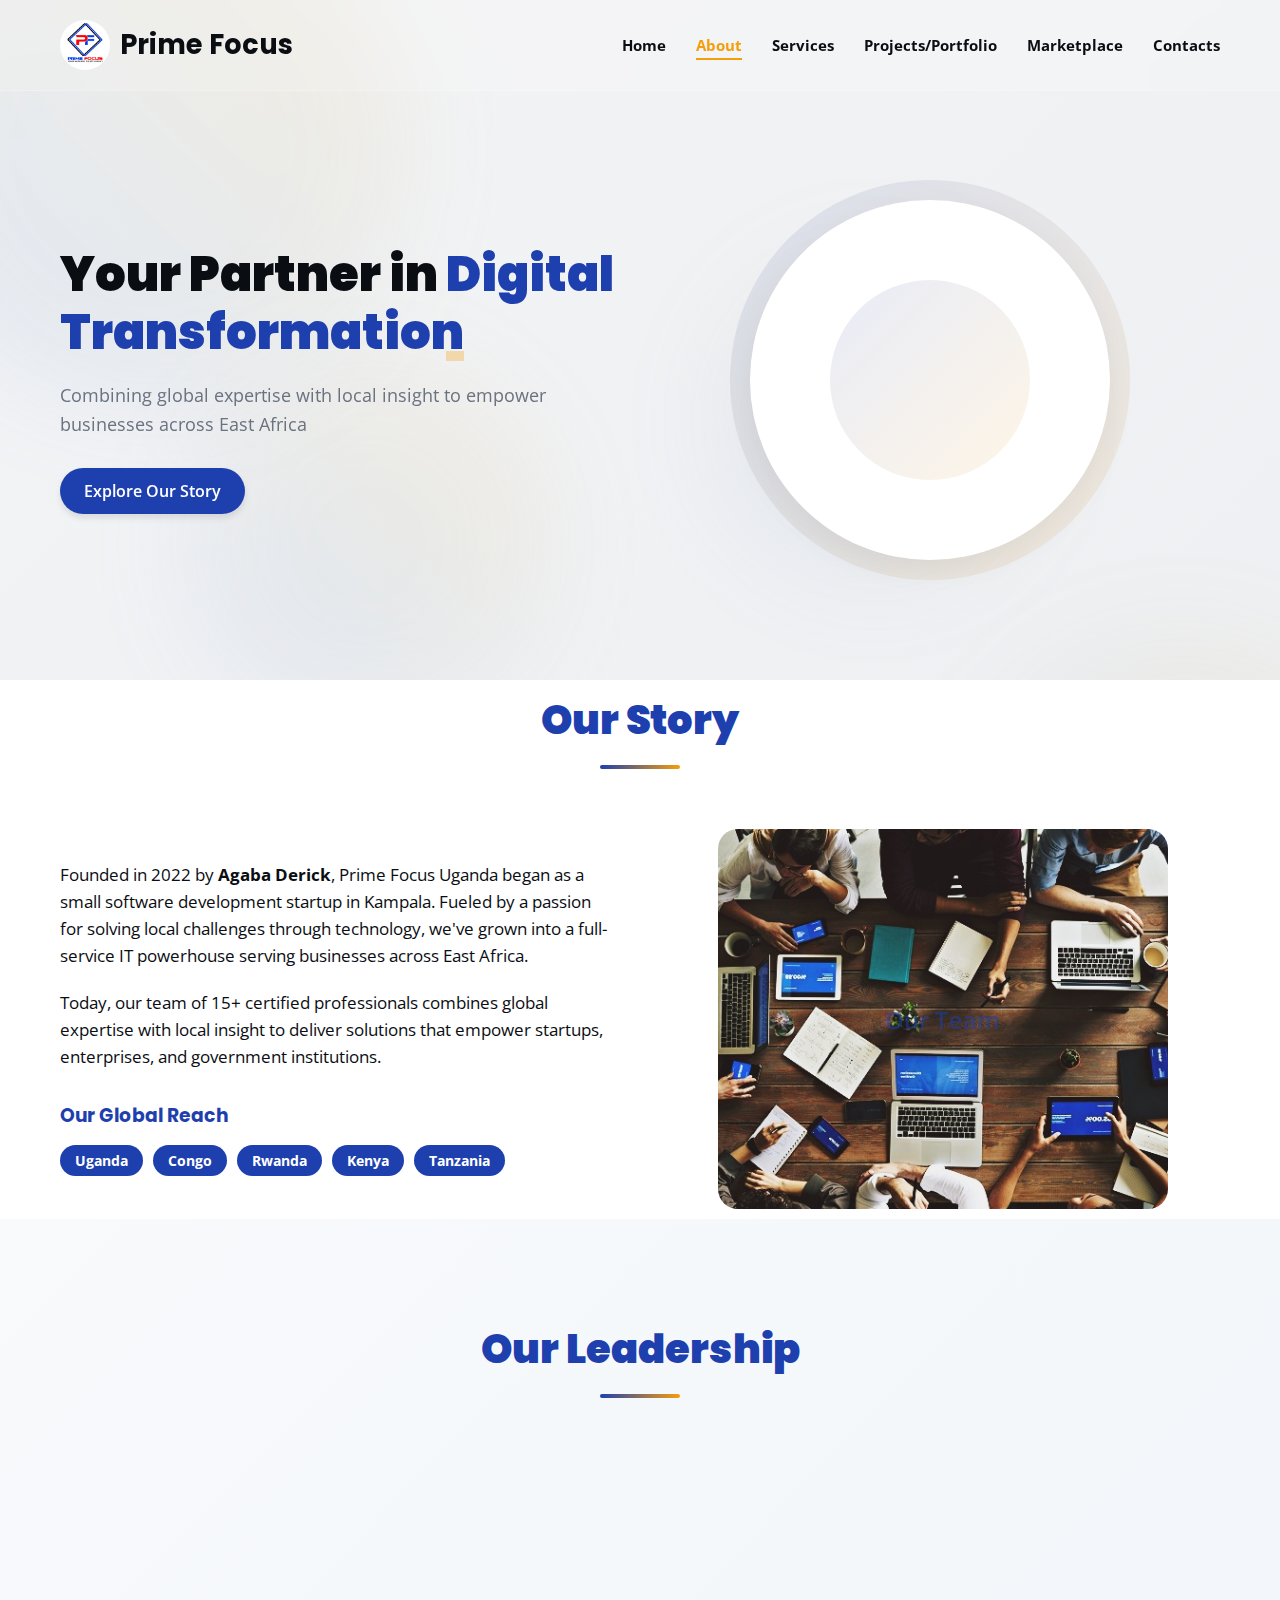
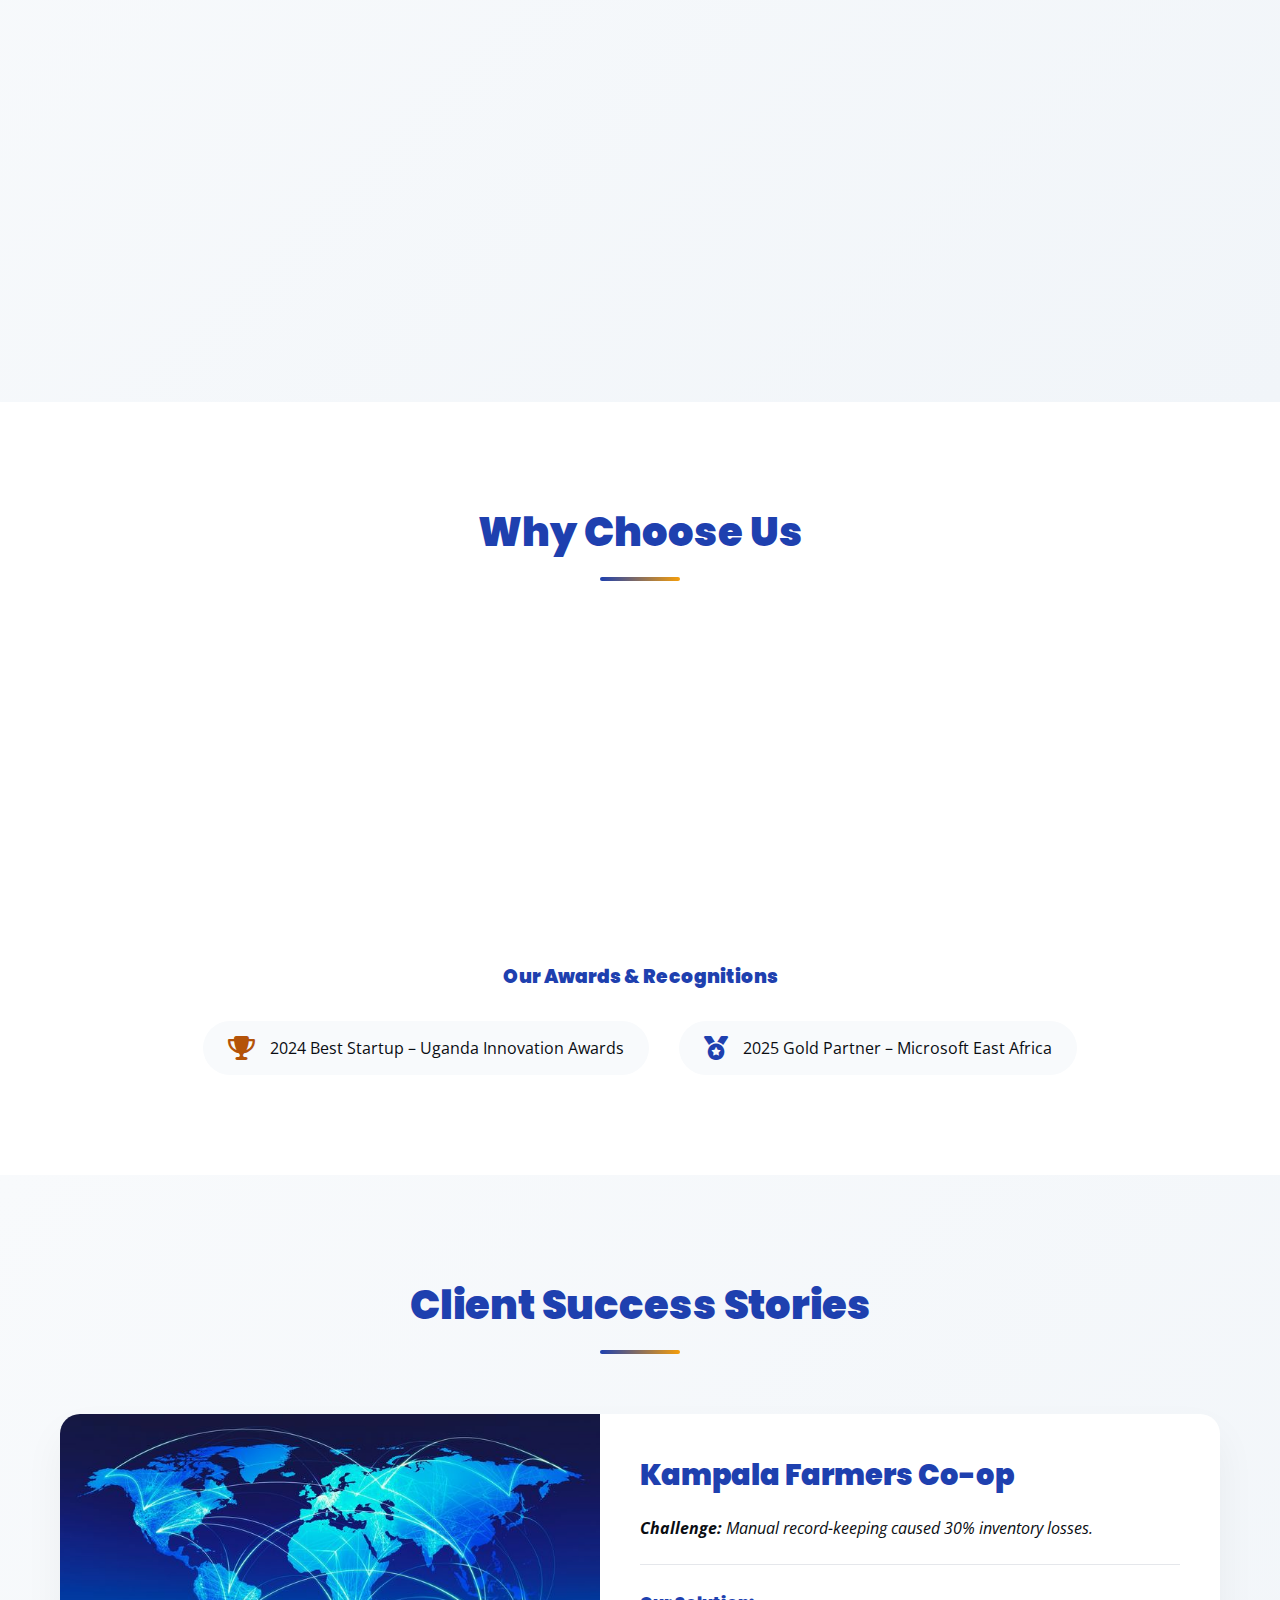
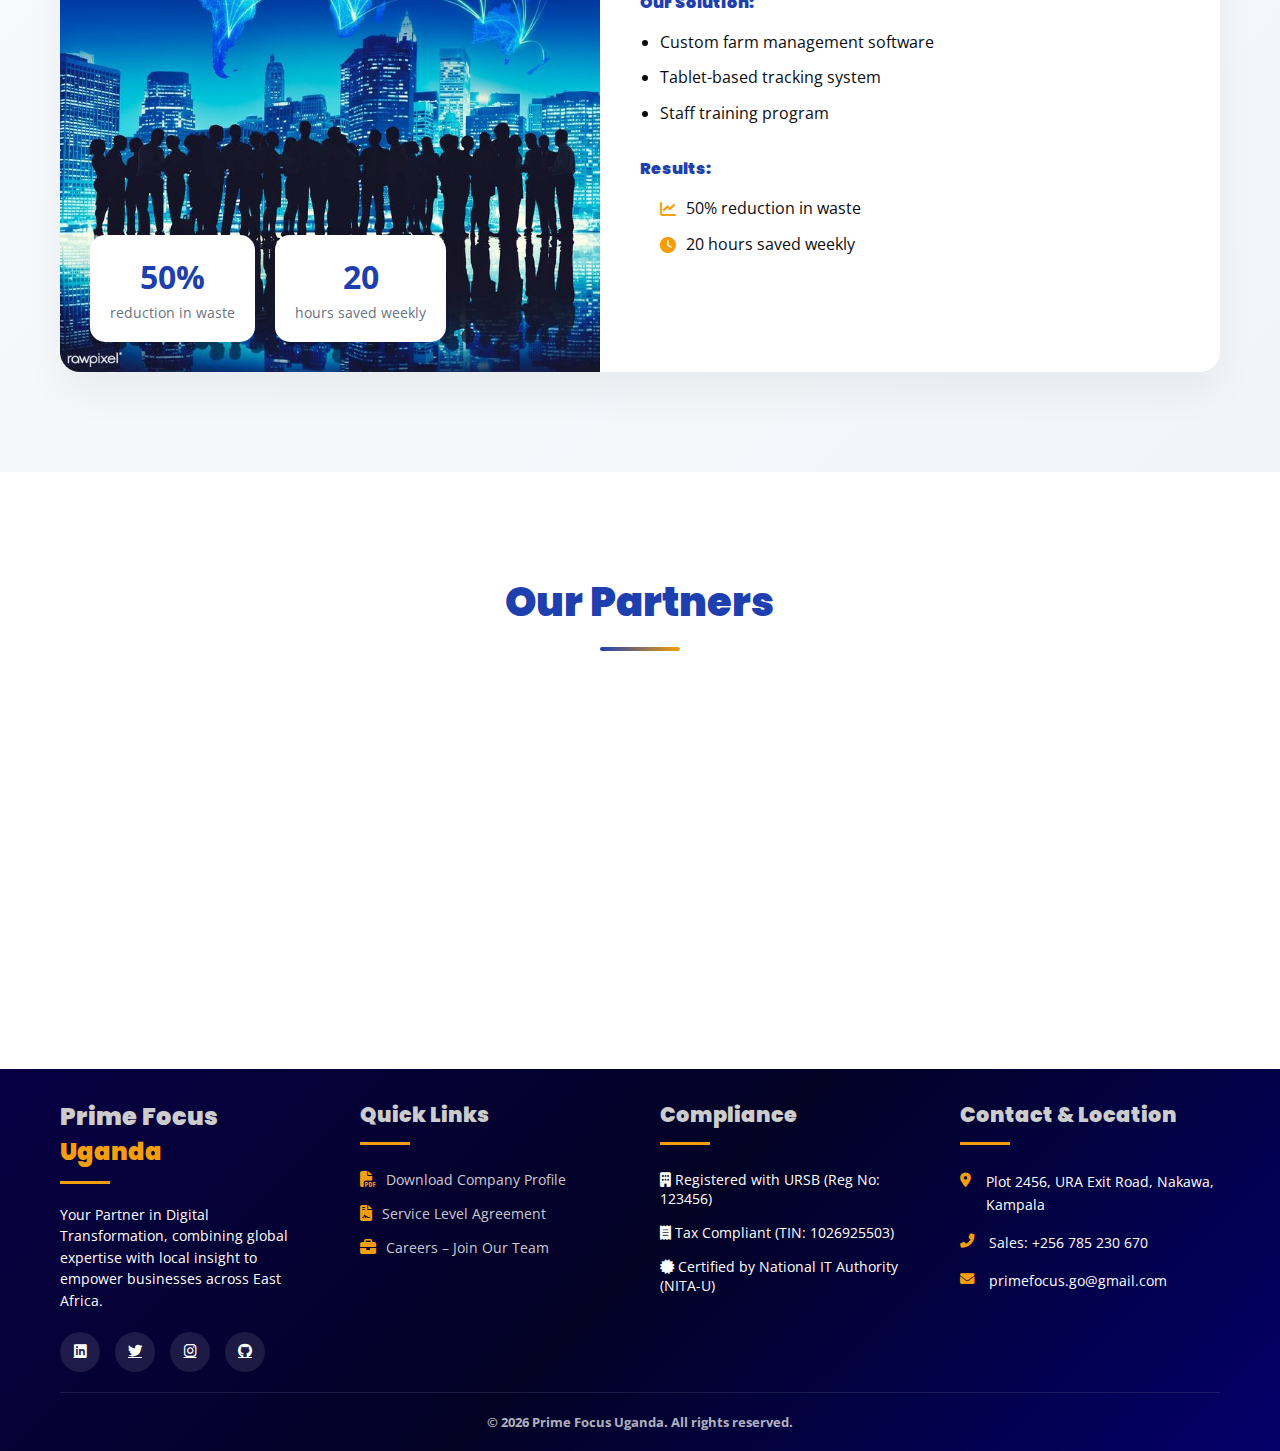
<file: about.html>
<!DOCTYPE html>
<html lang="en">
<head>
    <meta charset="UTF-8">
    <meta name="viewport" content="width=device-width, initial-scale=1.0">
    <title>Prime Focus Uganda - Your Partner in Digital Transformation</title>
    <link rel="stylesheet" href="about.css">
    <link rel="stylesheet" href="https://cdnjs.cloudflare.com/ajax/libs/font-awesome/6.4.0/css/all.min.css">
    <link href="https://fonts.googleapis.com/css2?family=Poppins:wght@700&family=Open+Sans:wght@400;600&display=swap" rel="stylesheet">
</head>
<body>
    <!-- Animated Background Elements -->
    <div class="bg-shapes">
        <div class="shape-1"></div>
        <div class="shape-2"></div>
        <div class="shape-3"></div>
        <div class="shape-4"></div>
    </div>

    <!-- Header with Glassmorphism Effect -->
    <header class="glass-header">
        <div class="container">
            <div class="logo">
                <img src="images/logo.jpg" alt="">
                <h1>Prime Focus <span></span></h1>
            </div>
            <nav>
                <ul>
                    <li><a href="index.html">Home</a></li>
                    <li><a href="about.html">About</a></li>
                    <li><a href="services.html">Services</a></li>
                    <li><a href="projects.html">Projects/Portfolio</a></li>
                    <li><a href="market.html">Marketplace</a></li>
                    <li><a href="contact.html">Contacts</a></li>
                </ul>
                <div class="mobile-menu-btn">
                    <i class="fas fa-bars"></i>
                </div>
            </nav>
        </div>
    </header>

    <!-- Hero Section -->
    <section class="hero">
        <div class="container">
            <div class="hero-content">
                <h2 class="hero-title">Your Partner in <span>Digital Transformation</span></h2>
                <p class="hero-subtitle">Combining global expertise with local insight to empower businesses across East Africa</p>
                <a href="#about" class="btn btn-primary">Explore Our Story</a>
            </div>
            <div class="hero-image">
                <div class="image-wrapper">
                    <div class="tech-circle"></div>
                    <div class="tech-circle-small"></div>
                </div>
            </div>
        </div>
    </section>




    <section id="about" class="about-section">
        <div class="container">
            <div class="section-header">
                <h2>Our Story</h2>
                <div class="section-divider"></div>
            </div>
            <div class="about-content">
                <div class="about-text">
                    <p>Founded in 2022 by <strong>Agaba Derick</strong>, Prime Focus Uganda began as a small software development startup in Kampala. Fueled by a passion for solving local challenges through technology, we've grown into a full-service IT powerhouse serving businesses across East Africa.</p>
                    <p>Today, our team of 15+ certified professionals combines global expertise with local insight to deliver solutions that empower startups, enterprises, and government institutions.</p>
                    <div class="global-reach">
                        <h3>Our Global Reach</h3>
                        <div class="countries">
                            <span class="country-tag">Uganda</span>
                            <span class="country-tag">Congo</span>
                            <span class="country-tag">Rwanda</span>
                            <span class="country-tag">Kenya</span>
                            <span class="country-tag">Tanzania</span>
                        </div>
                    </div>
                </div>
                <div class="about-image">
                    <div class="image-frame">
                        <div class="team-photo">
                            <img src="images/team.jpg" alt="Prime Focus Uganda team">
                        </div>
                        <div class="frame-decoration"></div>
                    </div>
                </div>
            </div>
        </div>
    </section>





    <section class="leadership-section">
        <div class="container">
            <div class="section-header">
                <h2>Our Leadership</h2>
                <div class="section-divider"></div>
            </div>
            <div class="leadership-grid">
                <div class="leader-card">
                    <div class="leader-photo">
                        <img src="images/AGABA DERICK.jpg" alt="Agaba Derick, CEO & Founder of Prime Focus Uganda">
                    </div>
                      <div class="leader-info">
                        <h3>Agaba Derick</h3>
                        <p class="position">CEO & Founder</p>
                        <p class="bio">A software engineer with 8+ years of experience, Derick holds a Bachelor's in Software Engineering from Makerere University. He has led teams at Andela and SafeBoda before founding Prime Focus Uganda.</p>
                        <p class="quote">" Technology should solve real problems, not just look pretty on paper. "</p>
                        <div class="award-badge">
                            <i class="fas fa-award"></i>
                            <span>2025 Young Innovator of the Year</span>
                        </div>
                    </div>
                </div>
                <div class="leader-card">
                    <div class="leader-photo">
                        <img src="images/Edgar.png" alt="Karuhinda Edgar, Creative Director of Prime Focus Uganda">
                    </div>
                       <div class="leader-info">
                        <h3>Karuhinda Edgar</h3>
                        <p class="position">Creative Director</p>
                        <p class="bio">A graduate of MIT's Design Lab, Edgar specializes in UI/UX and branding. His work for clients like MTN Uganda and Uganda Airlines has been featured in Design Week Magazine.</p><br>
                        <p class="quote">"  Simplicity is the ultimate sophistication.  "</p>
                    </div>
                </div>
                <div class="leader-card">
                    <div class="leader-photo">
                        <img src="images/Saad passport.png" alt="Nagwere Saad , Full-Stack Developer of Prime Focus Uganda">
                    </div>
                       <div class="leader-info">
                        <h3>Nagwere Saad </h3>
                        <p class="position">Full-Stack Developer</p><br>
                        <p class="bio">Nagwere Saad Creative Software Engineer Full stack Developer Database Engineer Graphics Designer</p><br>
                        <p class="quote">"  Pratics makes perfect  "</p>
                    </div>
                </div>
                  <div class="leader-card">
                    <div class="leader-photo">
                        <img src="images/bin.jpg" alt="Bin Salomon, Full-Stack Developer of Prime Focus Uganda">
                    </div>
                       <div class="leader-info">
                        <h3>Bin Salomon</h3>
                        <p class="position">Full-Stack Developer</p>
                        <p class="bio">I’m a full-stack web developer with hands-on experience in backend frameworks like Node.js, Django, Firebase, PHP, and MySQL. On the frontend, I craft modern, responsive interfaces using HTML, CSS, JavaScript, and React.js to deliver clean and dynamic web experiences.</p>
                        <p class="quote">"  Success is a decision.  "</p>
                    </div>
                </div>
            </div>
        </div>
    </section>





    <section class="advantages-section">
        <div class="container">
            <div class="section-header">
                <h2>Why Choose Us</h2>
                <div class="section-divider"></div>
            </div>
            <div class="advantages-grid">
                <div class="advantage-card">
                    <div class="advantage-icon">
                        <i class="fas fa-tachometer-alt"></i>
                    </div>
                    <h3>Optimized for Low-Bandwidth</h3>
                    <p>We develop software specifically optimized for low-bandwidth areas, ensuring accessibility for all users.</p>
                </div>
                <div class="advantage-card">
                    <div class="advantage-icon">
                        <i class="fas fa-layer-group"></i>
                    </div>
                    <h3>End-to-End Service</h3>
                    <p>From concept to maintenance – one team, one responsibility for seamless project execution.</p>
                </div>
                <div class="advantage-card">
                    <div class="advantage-icon">
                        <i class="fas fa-shield-alt"></i>
                    </div>
                    <h3>Security First</h3>
                    <p>GDPR-compliant data protection for all systems to ensure your data remains secure.</p>
                </div>
            </div>
            <div class="awards-showcase">
                <h3>Our Awards & Recognitions</h3>
                <div class="awards">
                    <div class="award">
                        <i class="fas fa-trophy"></i>
                        <span>2024 Best Startup – Uganda Innovation Awards</span>
                    </div>
                    <div class="award">
                        <i class="fas fa-medal"></i>
                        <span>2025 Gold Partner – Microsoft East Africa</span>
                    </div>
                </div>
            </div>
        </div>
    </section>






    <section class="success-section">
        <div class="container">
            <div class="section-header">
                <h2>Client Success Stories</h2>
                <div class="section-divider"></div>
            </div>
            <div class="case-study">
                <div class="case-study-image">
                    <img src="images/case study.jpg" alt="Kampala Farmers Co-op using our software">
                    <div class="stats">
                        <div class="stat">
                            <div class="stat-value">50%</div>
                            <div class="stat-label">reduction in waste</div>
                        </div>
                        <div class="stat">
                            <div class="stat-value">20</div>
                            <div class="stat-label">hours saved weekly</div>
                        </div>
                    </div>
                </div>
                <div class="case-study-content">
                    <h3>Kampala Farmers Co-op</h3>
                    <p class="challenge"><strong>Challenge:</strong> Manual record-keeping caused 30% inventory losses.</p>
                    <div class="solution">
                        <h4>Our Solution:</h4>
                        <ul>
                            <li>Custom farm management software</li>
                            <li>Tablet-based tracking system</li>
                            <li>Staff training program</li>
                        </ul>
                    </div>
                    <div class="results">
                        <h4>Results:</h4>
                        <ul>
                            <li><i class="fas fa-chart-line"></i> 50% reduction in waste</li>
                            <li><i class="fas fa-clock"></i> 20 hours saved weekly</li>
                        </ul>
                    </div>
                </div>
            </div>
        </div>
    </section>





    <section class="partners-section">
        <div class="container">
            <div class="section-header">
                <h2>Our Partners</h2>
                <div class="section-divider"></div>
            </div>
            <div class="partners-grid">
                <div class="partner-card">
                    <div class="partner-logo">
                        <img src="images/kfc.jpeg" alt="TAXIN logo">
                    </div>
                    <h3>TAXIN</h3>
                    <p>Professional tax consultation team with a goal of enriching the community with knowledge and wisdom concerning Ugandan tax matters.</p>
                </div>
                <div class="partner-card">
                    <div class="partner-logo">
                        <img src="images/kfc.jpeg" alt="ABA Uganda logo">
                    </div>
                    <h3>ABA Uganda</h3>
                    <p>One of the leading money lending business institute stationed in Kampala Uganda.</p>
                </div>
                <div class="partner-card">
                    <div class="partner-logo">
                        <img src="images/kfc.jpeg" alt="Data Center logo">
                    </div>
                    <h3>DATA CENTER</h3>
                    <p>A dedicated company to ensuring reliable data infrastructure for businesses.</p>
                </div>
            </div>
        </div>
    </section>





    <footer class="footer">
        <div class="container">
            <div class="footer-grid">
                <div class="footer-col about-col">
                    <div class="logo">
                        <h3>Prime Focus <span>Uganda</span></h3>
                    </div>
                    <p class="footer-about">Your Partner in Digital Transformation, combining global expertise with local insight to empower businesses across East Africa.</p>
                    <div class="social-links">
                        <a href="#"><i class="fab fa-linkedin"></i></a>
                        <a href="#"><i class="fab fa-twitter"></i></a>
                        <a href="#"><i class="fab fa-instagram"></i></a>
                        <a href="#"><i class="fab fa-github"></i></a>
                    </div>
                </div>
                <div class="footer-col links-col">
                    <h3>Quick Links</h3>
                    <ul>
                        <li><a href="#"><i class="fas fa-file-pdf"></i> Download Company Profile</a></li>
                        <li><a href="#"><i class="fas fa-file-contract"></i> Service Level Agreement</a></li>
                        <li><a href="#"><i class="fas fa-briefcase"></i> Careers – Join Our Team</a></li>
                    </ul>
                </div>
                <div class="footer-col compliance-col">
                    <h3>Compliance</h3>
                    <ul>
                        <li><i class="fas fa-building"></i> Registered with URSB (Reg No: 123456)</li>
                        <li><i class="fas fa-receipt"></i> Tax Compliant (TIN: 1026925503)</li>
                        <li><i class="fas fa-certificate"></i> Certified by National IT Authority (NITA-U)</li>
                    </ul>
                </div>
                <div class="footer-col contact-col">
                    <h3>Contact & Location</h3>
                    <div class="contact-info">
                        <p><i class="fas fa-map-marker-alt"></i> Plot 2456, URA Exit Road, Nakawa, Kampala</p>
                        <p><i class="fas fa-phone-alt"></i> Sales: +256 785 230 670</p>
                        <p><i class="fas fa-envelope"></i> primefocus.go@gmail.com</p>
                    </div>
                </div>
            </div>
            <div class="footer-bottom">
                 <p>&copy; <span id="year"></span> Prime Focus Uganda. All rights reserved.</p>
            </div>

        </div>
    </footer>

    <script src="about.js"></script>
</body>
</html>
</file>
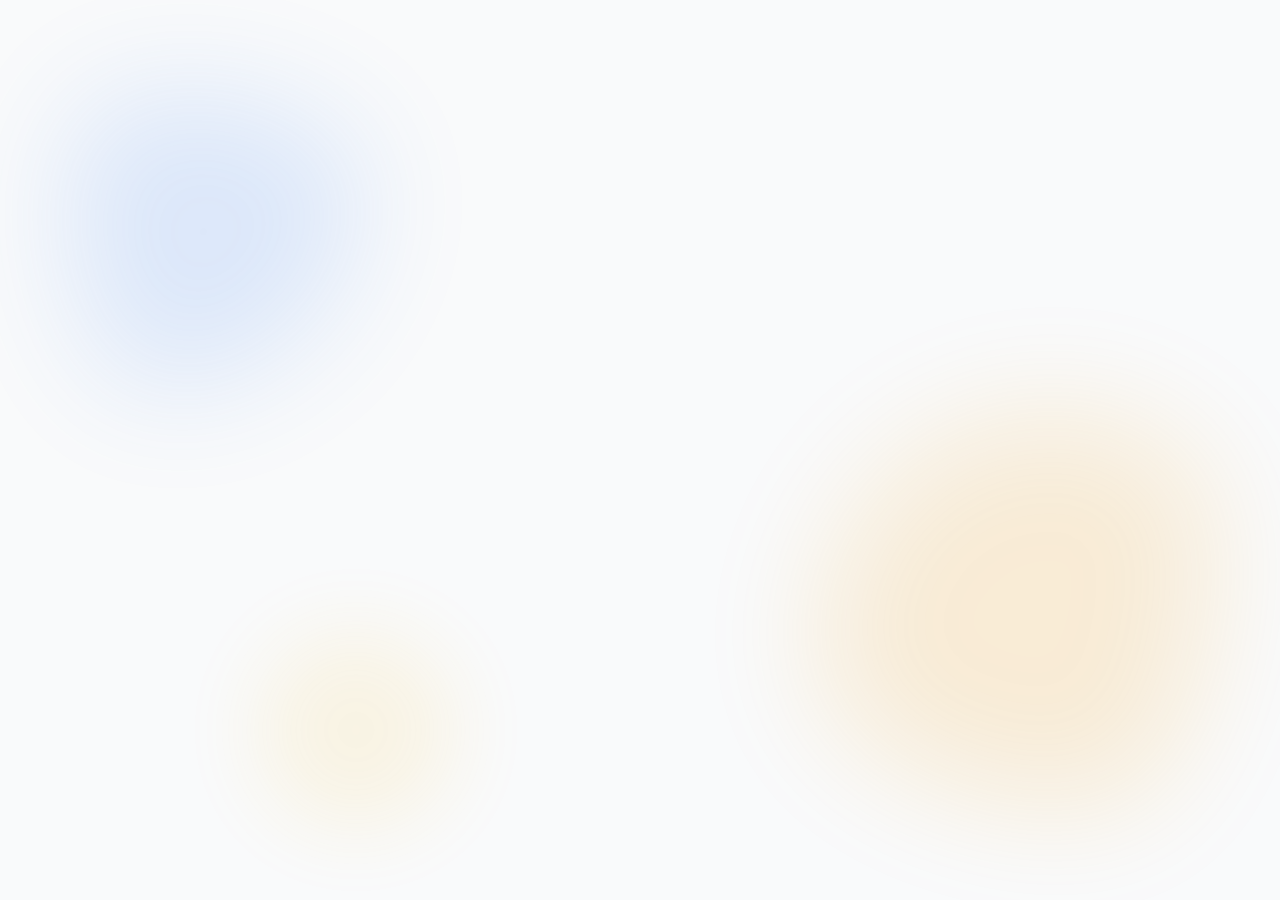
<file: payment.html>
<!DOCTYPE html>
<html lang="en">
<head>
  <meta charset="UTF-8" />
  <meta name="viewport" content="width=device-width, initial-scale=1.0" />
  <meta name="description" content="A modern website for showcasing tech products.">
  <meta name="robots" content="index, follow">
  <link rel="icon" href="/images/logo.jpg" type="image/png">
    <title>Prime Focus Uganda - Payment Gateway</title>
    <link href="https://fonts.googleapis.com/css2?family=Inter:wght@300;400;500;600;700&display=swap" rel="stylesheet">
    <link rel="stylesheet" href="https://cdnjs.cloudflare.com/ajax/libs/font-awesome/6.4.0/css/all.min.css">
    <style>
        :root {
            --primary-color: #1e40af;
            --primary-light: #3b82f6;
            --secondary-color: #f59e0b;
            --secondary-light: #fbbf24;
            --dark-color: #0a0d12;
            --light-color: #f9fafb;
            --gray-color: #6b7280;
            --glass-bg: rgba(255, 255, 255, 0.15);
            --glass-border: rgba(255, 255, 255, 0.18);
        }
        
        * {
            box-sizing: border-box;
            margin: 0;
            padding: 0;
        }
        
        body {
            font-family: 'Inter', -apple-system, BlinkMacSystemFont, sans-serif;
            background-color: var(--light-color);
            color: var(--dark-color);
            line-height: 1.6;
            position: relative;
            overflow-x: hidden;
            min-height: 100vh;
            padding: 0;
            display: flex;
            justify-content: center;
            align-items: center;
        }
        
        /* Decorative background shapes */
        .bg-shape-1 {
            position: fixed;
            width: 300px;
            height: 300px;
            background: var(--primary-light);
            border-radius: 30% 70% 70% 30% / 30% 30% 70% 70%;
            top: 10%;
            left: 5%;
            z-index: -1;
            filter: blur(60px);
            opacity: 0.15;
            animation: float 8s ease-in-out infinite;
        }
        
        .bg-shape-2 {
            position: fixed;
            width: 400px;
            height: 400px;
            background: var(--secondary-color);
            border-radius: 60% 40% 30% 70% / 60% 30% 70% 40%;
            bottom: 10%;
            right: 5%;
            z-index: -1;
            filter: blur(60px);
            opacity: 0.15;
            animation: float 6s ease-in-out infinite 2s;
        }
        
        .bg-shape-3 {
            position: fixed;
            width: 200px;
            height: 200px;
            background: var(--secondary-light);
            border-radius: 50%;
            top: 70%;
            left: 20%;
            z-index: -1;
            filter: blur(40px);
            opacity: 0.1;
            animation: pulse 4s ease-in-out infinite;
        }
        
        @keyframes float {
            0%, 100% { transform: translateY(0) rotate(0deg); }
            50% { transform: translateY(-20px) rotate(5deg); }
        }
        
        @keyframes pulse {
            0%, 100% { transform: scale(1); opacity: 0.1; }
            50% { transform: scale(1.1); opacity: 0.15; }
        }
        
        .payment-container {
            width: 100%;
            max-width: 500px;
            background: white;
            border-radius: 16px;
            box-shadow: 0 10px 30px rgba(0, 0, 0, 0.1);
            overflow: hidden;
            margin: 2rem;
            transform: translateY(20px);
            opacity: 0;
            animation: fadeInUp 0.5s forwards 0.3s;
        }
        
        @keyframes fadeInUp {
            to { transform: translateY(0); opacity: 1; }
        }
        
        .payment-header {
            background: linear-gradient(135deg, var(--primary-color), var(--primary-light));
            color: white;
            padding: 1.5rem;
            text-align: center;
            position: relative;
        }
        
        .back-btn {
            position: absolute;
            left: 1.5rem;
            top: 50%;
            transform: translateY(-50%);
            background: rgba(255, 255, 255, 0.2);
            width: 36px;
            height: 36px;
            border-radius: 50%;
            display: flex;
            align-items: center;
            justify-content: center;
            cursor: pointer;
            transition: all 0.3s ease;
            border: none;
            color: white;
        }
        
        .back-btn:hover {
            background: rgba(255, 255, 255, 0.3);
            transform: translateY(-50%) scale(1.1);
        }
        
        .payment-header h2 {
            font-weight: 600;
            margin-bottom: 0.5rem;
        }
        
        .payment-header p {
            font-weight: 300;
            opacity: 0.9;
            font-size: 0.9rem;
        }
        
        .payment-amount {
            padding: 1.5rem;
            text-align: center;
            border-bottom: 1px solid rgba(0, 0, 0, 0.05);
        }
        
        .payment-amount .label {
            font-size: 0.9rem;
            color: var(--gray-color);
            margin-bottom: 0.5rem;
        }
        
        .payment-amount .value {
            font-size: 2rem;
            font-weight: 700;
            color: var(--dark-color);
        }
        
        .payment-amount .value span {
            font-size: 1.2rem;
            color: var(--gray-color);
        }
        
        .payment-methods {
            padding: 1.5rem;
        }
        
        .payment-methods h3 {
            font-size: 1rem;
            color: var(--gray-color);
            margin-bottom: 1rem;
            text-transform: uppercase;
            letter-spacing: 1px;
            font-weight: 500;
        }
        
        .method-list {
            display: flex;
            flex-direction: column;
            gap: 0.75rem;
        }
        
        .method-item {
            display: flex;
            align-items: center;
            padding: 1rem;
            border-radius: 8px;
            background: white;
            border: 1px solid rgba(0, 0, 0, 0.05);
            cursor: pointer;
            transition: all 0.3s ease;
            position: relative;
            overflow: hidden;
        }
        
        .method-item::before {
            content: '';
            position: absolute;
            top: 0;
            left: 0;
            width: 4px;
            height: 100%;
            background: var(--primary-color);
            transform: scaleY(0);
            transform-origin: bottom;
            transition: transform 0.3s ease;
        }
        
        .method-item:hover {
            transform: translateY(-2px);
            box-shadow: 0 5px 15px rgba(0, 0, 0, 0.05);
            border-color: rgba(0, 0, 0, 0.1);
        }
        
        .method-item:hover::before {
            transform: scaleY(1);
        }
        
        .method-item.active {
            border-color: var(--primary-light);
            background: rgba(59, 130, 246, 0.05);
        }
        
        .method-item.active::before {
            transform: scaleY(1);
        }
        
        .method-icon {
            width: 40px;
            height: 40px;
            border-radius: 8px;
            display: flex;
            align-items: center;
            justify-content: center;
            margin-right: 1rem;
            color: white;
            font-size: 1.2rem;
            flex-shrink: 0;
        }
        
        .method-icon.mtn {
            background: #FFC72C;
            color: #000;
        }
        
        .method-icon.paypal {
            background: #003087;
        }
        
        .method-icon.card {
            background: var(--dark-color);
        }
        
        .method-icon.crypto {
            background: #8A2BE2;
        }
        
        .method-info {
            flex-grow: 1;
        }
        
        .method-info h4 {
            font-weight: 600;
            margin-bottom: 0.25rem;
            color: var(--dark-color);
        }
        
        .method-info p {
            font-size: 0.8rem;
            color: var(--gray-color);
        }
        
        .method-arrow {
            color: var(--gray-color);
            opacity: 0.5;
            transition: all 0.3s ease;
        }
        
        .method-item:hover .method-arrow {
            opacity: 1;
            color: var(--primary-color);
            transform: translateX(3px);
        }
        
        .payment-form {
            padding: 0 1.5rem 1.5rem;
            display: none;
            animation: fadeIn 0.3s ease;
        }
        
        @keyframes fadeIn {
            from { opacity: 0; transform: translateY(10px); }
            to { opacity: 1; transform: translateY(0); }
        }
        
        .payment-form.active {
            display: block;
        }
        
        .form-group {
            margin-bottom: 1rem;
        }
        
        .form-group label {
            display: block;
            margin-bottom: 0.5rem;
            font-size: 0.9rem;
            color: var(--dark-color);
            font-weight: 500;
        }
        
        .form-control {
            width: 100%;
            padding: 0.75rem 1rem;
            border: 1px solid rgba(0, 0, 0, 0.1);
            border-radius: 8px;
            font-family: inherit;
            font-size: 1rem;
            transition: all 0.3s ease;
        }
        
        .form-control:focus {
            outline: none;
            border-color: var(--primary-light);
            box-shadow: 0 0 0 3px rgba(59, 130, 246, 0.2);
        }
        
        .input-group {
            display: flex;
        }
        
        .input-group-prepend {
            display: flex;
            align-items: center;
            padding: 0 1rem;
            background: #f5f5f5;
            border: 1px solid rgba(0, 0, 0, 0.1);
            border-right: none;
            border-radius: 8px 0 0 8px;
            font-size: 0.9rem;
        }
        
        .input-group input {
            border-radius: 0 8px 8px 0 !important;
        }
        
        .form-row {
            display: flex;
            gap: 1rem;
        }
        
        .form-row .form-group {
            flex: 1;
        }
        
        .submit-btn {
            width: 100%;
            padding: 1rem;
            border-radius: 8px;
            border: none;
            background: linear-gradient(135deg, var(--primary-color), var(--primary-light));
            color: white;
            font-weight: 600;
            font-size: 1rem;
            cursor: pointer;
            transition: all 0.3s ease;
            margin-top: 1rem;
            display: flex;
            align-items: center;
            justify-content: center;
            gap: 0.5rem;
        }
        
        .submit-btn:hover {
            transform: translateY(-2px);
            box-shadow: 0 5px 15px rgba(30, 64, 175, 0.3);
        }
        
        .submit-btn:active {
            transform: translateY(0);
        }
        
        .submit-btn .spinner {
            display: none;
            animation: spin 1s linear infinite;
        }
        
        @keyframes spin {
            to { transform: rotate(360deg); }
        }
        
        .submit-btn.loading .spinner {
            display: block;
        }
        
        .submit-btn.loading span {
            display: none;
        }
        
        .payment-footer {
            padding: 1rem 1.5rem;
            text-align: center;
            font-size: 0.8rem;
            color: var(--gray-color);
            border-top: 1px solid rgba(0, 0, 0, 0.05);
        }
        
        .payment-footer a {
            color: var(--primary-color);
            text-decoration: none;
        }
        
        /* Confirmation screen */
        .confirmation-screen {
            padding: 2rem 1.5rem;
            text-align: center;
            display: none;
        }
        
        .confirmation-screen.active {
            display: block;
            animation: fadeIn 0.3s ease;
        }
        
        .confirmation-icon {
            width: 80px;
            height: 80px;
            background: rgba(46, 204, 113, 0.1);
            border-radius: 50%;
            display: flex;
            align-items: center;
            justify-content: center;
            margin: 0 auto 1.5rem;
            color: #2ecc71;
            font-size: 2.5rem;
        }
        
        .confirmation-screen h3 {
            font-size: 1.5rem;
            margin-bottom: 0.5rem;
            color: var(--dark-color);
        }
        
        .confirmation-screen p {
            color: var(--gray-color);
            margin-bottom: 1.5rem;
        }
        
        .confirmation-details {
            background: #f9f9f9;
            border-radius: 8px;
            padding: 1rem;
            margin-bottom: 1.5rem;
            text-align: left;
        }
        
        .detail-row {
            display: flex;
            justify-content: space-between;
            margin-bottom: 0.5rem;
        }
        
        .detail-row:last-child {
            margin-bottom: 0;
        }
        
        .detail-label {
            color: var(--gray-color);
        }
        
        .detail-value {
            font-weight: 500;
        }
        
        .done-btn {
            width: 100%;
            padding: 1rem;
            border-radius: 8px;
            border: none;
            background: var(--primary-color);
            color: white;
            font-weight: 600;
            font-size: 1rem;
            cursor: pointer;
            transition: all 0.3s ease;
        }
        
        .done-btn:hover {
            background: var(--primary-light);
        }
        
        /* Responsive adjustments */
        @media (max-width: 480px) {
            .payment-container {
                margin: 1rem;
                border-radius: 12px;
            }
            
            .payment-header {
                padding: 1.25rem;
            }
            
            .payment-header h2 {
                font-size: 1.25rem;
            }
            
            .back-btn {
                width: 30px;
                height: 30px;
                left: 1rem;
            }
            
            .payment-amount .value {
                font-size: 1.75rem;
            }
            
            .payment-methods, .payment-form {
                padding: 1.25rem;
            }
            
            .form-row {
                flex-direction: column;
                gap: 0;
            }
        }
    </style>
</head>
<body>
    <div class="bg-shape-1"></div>
    <div class="bg-shape-2"></div>
    <div class="bg-shape-3"></div>
    
    <div class="payment-container">
        <div class="payment-header">
            <button class="back-btn" id="backBtn">
                <i class="fas fa-arrow-left"></i>
            </button>
            <h2>Complete Your Payment</h2>
            <p>Select your preferred payment method</p>
        </div>
        
        <div class="payment-amount">
            <div class="label">Amount to pay</div>
            <div class="value">50,000 <span>UGX</span></div>
        </div>
        
        <div class="payment-methods" id="methodsScreen">
            <h3>Payment Methods</h3>
            <div class="method-list">
                <div class="method-item" data-method="mtn">
                    <div class="method-icon mtn">
                        <i class="fas fa-mobile-alt"></i>
                    </div>
                    <div class="method-info">
                        <h4>MTN Mobile Money</h4>
                        <p>Pay instantly via your MTN Uganda account</p>
                    </div>
                    <div class="method-arrow">
                        <i class="fas fa-chevron-right"></i>
                    </div>
                </div>
                
                <div class="method-item" data-method="paypal">
                    <div class="method-icon paypal">
                        <i class="fab fa-paypal"></i>
                    </div>
                    <div class="method-info">
                        <h4>PayPal</h4>
                        <p>Pay with your PayPal account or credit card</p>
                    </div>
                    <div class="method-arrow">
                        <i class="fas fa-chevron-right"></i>
                    </div>
                </div>
                
                <div class="method-item" data-method="card">
                    <div class="method-icon card">
                        <i class="far fa-credit-card"></i>
                    </div>
                    <div class="method-info">
                        <h4>Bank Card</h4>
                        <p>Visa, Mastercard, or other debit/credit cards</p>
                    </div>
                    <div class="method-arrow">
                        <i class="fas fa-chevron-right"></i>
                    </div>
                </div>
                
                <div class="method-item" data-method="crypto">
                    <div class="method-icon crypto">
                        <i class="fab fa-bitcoin"></i>
                    </div>
                    <div class="method-info">
                        <h4>Crypto Currency</h4>
                        <p>Pay with Bitcoin, Ethereum or other cryptocurrencies</p>
                    </div>
                    <div class="method-arrow">
                        <i class="fas fa-chevron-right"></i>
                    </div>
                </div>
            </div>
        </div>
        
        <!-- MTN Mobile Money Form -->
        <div class="payment-form" id="mtnForm">
            <div class="form-group">
                <label for="mtnNumber">MTN Mobile Number</label>
                <div class="input-group">
                    <div class="input-group-prepend">+256</div>
                    <input type="tel" class="form-control" id="mtnNumber" placeholder="e.g. 772123456" pattern="[0-9]{9}">
                </div>
                <small class="text-muted" style="display: block; margin-top: 0.25rem; color: var(--gray-color);">Enter your 9-digit MTN number without the 0</small>
            </div>
            <div class="form-group">
                <label for="mtnAmount">Amount (UGX)</label>
                <input type="number" class="form-control" id="mtnAmount" value="50000" min="1000" step="1000">
            </div>
            <div class="form-group">
                <label for="mtnPin">Mobile Money PIN</label>
                <input type="password" class="form-control" id="mtnPin" placeholder="Enter your Mobile Money PIN" maxlength="4" pattern="[0-9]{4}">
            </div>
            <button class="submit-btn" id="mtnSubmit">
                <div class="spinner">
                    <i class="fas fa-spinner"></i>
                </div>
                <span>Pay with MTN Mobile Money</span>
            </button>
        </div>
        
        <!-- PayPal Form -->
        <div class="payment-form" id="paypalForm">
            <div class="form-group">
                <label for="paypalEmail">PayPal Email</label>
                <input type="email" class="form-control" id="paypalEmail" placeholder="your@email.com">
            </div>
            <div class="form-group">
                <label for="paypalAmount">Amount (USD)</label>
                <input type="number" class="form-control" id="paypalAmount" value="13.50" min="1" step="0.01">
                <small class="text-muted" style="display: block; margin-top: 0.25rem; color: var(--gray-color);">50,000 UGX ≈ 13.50 USD</small>
            </div>
            <div class="form-group">
                <div class="form-check" style="display: flex; align-items: center;">
                    <input type="checkbox" class="form-check-input" id="paypalSave" style="margin-right: 0.5rem;">
                    <label class="form-check-label" for="paypalSave" style="font-size: 0.9rem;">Save this payment method for future use</label>
                </div>
            </div>
            <button class="submit-btn" id="paypalSubmit">
                <div class="spinner">
                    <i class="fas fa-spinner"></i>
                </div>
                <span>Continue to PayPal</span>
            </button>
        </div>
        
        <!-- Bank Card Form -->
        <div class="payment-form" id="cardForm">
            <div class="form-group">
                <label for="cardNumber">Card Number</label>
                <input type="text" class="form-control" id="cardNumber" placeholder="1234 5678 9012 3456" data-inputmask="'mask': '9999 9999 9999 9999'">
            </div>
            <div class="form-row">
                <div class="form-group">
                    <label for="cardExpiry">Expiry Date</label>
                    <input type="text" class="form-control" id="cardExpiry" placeholder="MM/YY" data-inputmask="'mask': '99/99'">
                </div>
                <div class="form-group">
                    <label for="cardCvc">CVC</label>
                    <input type="text" class="form-control" id="cardCvc" placeholder="123" data-inputmask="'mask': '999'">
                </div>
            </div>
            <div class="form-group">
                <label for="cardName">Name on Card</label>
                <input type="text" class="form-control" id="cardName" placeholder="John Doe">
            </div>
            <div class="form-group">
                <label for="cardAmount">Amount (USD)</label>
                <input type="number" class="form-control" id="cardAmount" value="13.50" min="1" step="0.01">
                <small class="text-muted" style="display: block; margin-top: 0.25rem; color: var(--gray-color);">50,000 UGX ≈ 13.50 USD</small>
            </div>
            <div class="form-group">
                <div class="form-check" style="display: flex; align-items: center;">
                    <input type="checkbox" class="form-check-input" id="cardSave" style="margin-right: 0.5rem;">
                    <label class="form-check-label" for="cardSave" style="font-size: 0.9rem;">Save this card for future payments</label>
                </div>
            </div>
            <button class="submit-btn" id="cardSubmit">
                <div class="spinner">
                    <i class="fas fa-spinner"></i>
                </div>
                <span>Pay $13.50</span>
            </button>
        </div>
        
        <!-- Crypto Form -->
        <div class="payment-form" id="cryptoForm">
            <div class="form-group">
                <label for="cryptoType">Select Cryptocurrency</label>
                <select class="form-control" id="cryptoType">
                    <option value="bitcoin">Bitcoin (BTC)</option>
                    <option value="ethereum">Ethereum (ETH)</option>
                    <option value="usdt">Tether (USDT)</option>
                    <option value="litecoin">Litecoin (LTC)</option>
                </select>
            </div>
            <div class="form-group">
                <label>Payment Address</label>
                <div style="background: #f5f5f5; padding: 1rem; border-radius: 8px; font-family: monospace; word-break: break-all; margin-bottom: 0.5rem;">
                    3FZbgi29cpjq2GjdwV8eyHuJJnkLtktZc5
                </div>
                <button style="background: none; border: none; color: var(--primary-color); cursor: pointer; font-size: 0.8rem;">
                    <i class="far fa-copy"></i> Copy Address
                </button>
            </div>
            <div class="form-group">
                <label>Amount in Crypto</label>
                <div style="background: #f5f5f5; padding: 1rem; border-radius: 8px; font-weight: bold; margin-bottom: 0.5rem;">
                    0.0025 BTC
                </div>
                <small class="text-muted" style="display: block; color: var(--gray-color);">≈ 50,000 UGX</small>
            </div>
            <div class="form-group">
                <label>Payment Instructions</label>
                <ol style="padding-left: 1.25rem; margin-top: 0.5rem; font-size: 0.9rem;">
                    <li style="margin-bottom: 0.5rem;">Copy the wallet address above</li>
                    <li style="margin-bottom: 0.5rem;">Send exactly 0.0025 BTC to this address</li>
                    <li style="margin-bottom: 0.5rem;">Wait for 3 network confirmations</li>
                    <li>Your payment will be processed automatically</li>
                </ol>
            </div>
            <button class="submit-btn" id="cryptoSubmit">
                <div class="spinner">
                    <i class="fas fa-spinner"></i>
                </div>
                <span>I've Sent the Payment</span>
            </button>
        </div>
        
        <!-- Confirmation Screen -->
        <div class="confirmation-screen" id="confirmationScreen">
            <div class="confirmation-icon">
                <i class="fas fa-check"></i>
            </div>
            <h3>Payment Successful!</h3>
            <p>Your payment has been processed successfully</p>
            
            <div class="confirmation-details">
                <div class="detail-row">
                    <span class="detail-label">Payment Method:</span>
                    <span class="detail-value" id="confirmMethod">MTN Mobile Money</span>
                </div>
                <div class="detail-row">
                    <span class="detail-label">Amount Paid:</span>
                    <span class="detail-value" id="confirmAmount">50,000 UGX</span>
                </div>
                <div class="detail-row">
                    <span class="detail-label">Transaction ID:</span>
                    <span class="detail-value" id="confirmId">PF-789456123</span>
                </div>
                <div class="detail-row">
                    <span class="detail-label">Date & Time:</span>
                    <span class="detail-value" id="confirmDate">May 30, 2023 - 14:30</span>
                </div>
            </div>
            
            <button class="done-btn" id="doneBtn">
                Done
            </button>
        </div>
        
        <div class="payment-footer" id="mainFooter">
            Your payment is secured with SSL encryption. <a href="#">Learn more</a>
        </div>
    </div>

    <script>
        document.addEventListener('DOMContentLoaded', function() {
            // Elements
            const backBtn = document.getElementById('backBtn');
            const methodItems = document.querySelectorAll('.method-item');
            const paymentForms = document.querySelectorAll('.payment-form');
            const submitBtns = document.querySelectorAll('.submit-btn');
            const methodsScreen = document.getElementById('methodsScreen');
            const confirmationScreen = document.getElementById('confirmationScreen');
            const doneBtn = document.getElementById('doneBtn');
            const mainFooter = document.getElementById('mainFooter');
            
            // Current selected method
            let currentMethod = null;
            
            // Handle method selection
            methodItems.forEach(item => {
                item.addEventListener('click', function() {
                    const method = this.getAttribute('data-method');
                    
                    // Update UI
                    methodItems.forEach(i => i.classList.remove('active'));
                    this.classList.add('active');
                    
                    // Hide all forms
                    paymentForms.forEach(form => form.classList.remove('active'));
                    
                    // Show selected form
                    document.getElementById(`${method}Form`).classList.add('active');
                    
                    // Update current method
                    currentMethod = method;
                });
            });
            
            // Handle back button
            backBtn.addEventListener('click', function() {
                if (confirmationScreen.classList.contains('active')) {
                    // From confirmation back to methods
                    confirmationScreen.classList.remove('active');
                    methodsScreen.style.display = 'block';
                    mainFooter.style.display = 'block';
                } else if (currentMethod) {
                    // From form back to methods
                    document.querySelector(`.method-item[data-method="${currentMethod}"]`).classList.remove('active');
                    paymentForms.forEach(form => form.classList.remove('active'));
                    currentMethod = null;
                } else {
                    // In a real app, this would go back to the previous page
                    alert('Returning to checkout...');
                }
            });
            
            // Handle form submissions
            submitBtns.forEach(btn => {
                btn.addEventListener('click', function() {
                    // Validate form first
                    let isValid = true;
                    const formId = this.id.replace('Submit', 'Form');
                    const form = document.getElementById(formId);
                    
                    // Simple validation - in a real app you'd want more robust validation
                    const inputs = form.querySelectorAll('input[required], select[required]');
                    inputs.forEach(input => {
                        if (!input.value) {
                            isValid = false;
                            input.style.borderColor = '#e74c3c';
                            setTimeout(() => {
                                input.style.borderColor = '';
                            }, 2000);
                        }
                    });
                    
                    if (!isValid) {
                        alert('Please fill in all required fields');
                        return;
                    }
                    
                    // Show loading state
                    this.classList.add('loading');
                    
                    // Simulate payment processing
                    setTimeout(() => {
                        this.classList.remove('loading');
                        
                        // Hide methods and form
                        methodsScreen.style.display = 'none';
                        paymentForms.forEach(form => form.classList.remove('active'));
                        mainFooter.style.display = 'none';
                        
                        // Set confirmation details
                        document.getElementById('confirmMethod').textContent = 
                            currentMethod === 'mtn' ? 'MTN Mobile Money' :
                            currentMethod === 'paypal' ? 'PayPal' :
                            currentMethod === 'card' ? 'Credit/Debit Card' : 'Cryptocurrency';
                        
                        document.getElementById('confirmAmount').textContent = 
                            currentMethod === 'mtn' ? document.getElementById('mtnAmount').value + ' UGX' :
                            currentMethod === 'paypal' ? '$' + document.getElementById('paypalAmount').value :
                            currentMethod === 'card' ? '$' + document.getElementById('cardAmount').value : '0.0025 BTC';
                        
                        // Show confirmation
                        confirmationScreen.classList.add('active');
                        
                        // Reset current method
                        if (currentMethod) {
                            document.querySelector(`.method-item[data-method="${currentMethod}"]`).classList.remove('active');
                            currentMethod = null;
                        }
                    }, 2000);
                });
            });
            
            // Handle done button
            doneBtn.addEventListener('click', function() {
                // In a real app, this would redirect to a success page
                alert('Payment completed successfully!');
                
                // Reset the UI
                confirmationScreen.classList.remove('active');
                methodsScreen.style.display = 'block';
                mainFooter.style.display = 'block';
            });
            
            // Input formatting for better UX
            const cardNumber = document.getElementById('cardNumber');
            if (cardNumber) {
                cardNumber.addEventListener('input', function(e) {
                    let value = this.value.replace(/\s+/g, '');
                    if (value.length > 0) {
                        value = value.match(new RegExp('.{1,4}', 'g')).join(' ');
                    }
                    this.value = value;
                });
            }
            
            const cardExpiry = document.getElementById('cardExpiry');
            if (cardExpiry) {
                cardExpiry.addEventListener('input', function(e) {
                    let value = this.value.replace(/\D/g, '');
                    if (value.length > 2) {
                        value = value.substring(0, 2) + '/' + value.substring(2, 4);
                    }
                    this.value = value;
                });
            }
            
            // Copy crypto address
            const copyBtn = document.querySelector('button[aria-label="Copy Address"]');
            if (copyBtn) {
                copyBtn.addEventListener('click', function() {
                    const address = '3FZbgi29cpjq2GjdwV8eyHuJJnkLtktZc5';
                    navigator.clipboard.writeText(address).then(() => {
                        const originalText = this.innerHTML;
                        this.innerHTML = '<i class="fas fa-check"></i> Copied!';
                        setTimeout(() => {
                            this.innerHTML = originalText;
                        }, 2000);
                    });
                });
            }
            
            // Currency conversion for PayPal/Card
            const ugxAmount = 50000;
            const usdAmount = 13.50;
            
            const paypalAmount = document.getElementById('paypalAmount');
            if (paypalAmount) {
                paypalAmount.addEventListener('input', function() {
                    const usd = parseFloat(this.value) || 0;
                    const ugx = Math.round(usd * (ugxAmount / usdAmount));
                    this.nextElementSibling.textContent = `${ugx.toLocaleString()} UGX ≈ ${usd.toFixed(2)} USD`;
                });
            }
            
            const cardAmount = document.getElementById('cardAmount');
            if (cardAmount) {
                cardAmount.addEventListener('input', function() {
                    const usd = parseFloat(this.value) || 0;
                    const ugx = Math.round(usd * (ugxAmount / usdAmount));
                    this.nextElementSibling.textContent = `${ugx.toLocaleString()} UGX ≈ ${usd.toFixed(2)} USD`;
                    document.getElementById('cardSubmit').querySelector('span').textContent = `Pay $${usd.toFixed(2)}`;
                });
            }
            
            // MTN number validation
            const mtnNumber = document.getElementById('mtnNumber');
            if (mtnNumber) {
                mtnNumber.addEventListener('input', function() {
                    this.value = this.value.replace(/\D/g, '').substring(0, 9);
                });
            }
            
            // MTN PIN validation
            const mtnPin = document.getElementById('mtnPin');
            if (mtnPin) {
                mtnPin.addEventListener('input', function() {
                    this.value = this.value.replace(/\D/g, '').substring(0, 4);
                });
            }
        });
    </script>
</body>
</html>
</file>
<file: about.css>
:root {
    --primary-color: #1e40af;
    --primary-light: #3b82f6;
    --secondary-color: #f59e0b;
    --secondary-light: #fbbf24;
    --dark-color: #0a0d12;
    --light-color: #f9fafb;
    --gray-color: #6b7280;
    --glass-bg: rgba(255, 255, 255, 0.15);
    --glass-border: rgba(255, 255, 255, 0.18);
}

* {
    margin: 0;
    padding: 0;
    box-sizing: border-box;
}

html {
    scroll-behavior: smooth;
}

body {
    font-family: 'Open Sans', sans-serif;
    color: var(--dark-color);
    background: linear-gradient(135deg, #f3f4f6, #e5e7eb);
    overflow-x: hidden;
    position: relative;
}

h1, h2, h3, h4, h5, h6 {
    font-family: 'Poppins', sans-serif;
    font-weight: 900;
}

.container {
    width: 100%;
    max-width: 1200px;
    margin: 0 auto;
    padding: 0 20px;
}

.btn {
    display: inline-block;
    padding: 12px 24px;
    border-radius: 50px;
    font-weight: 600;
    text-decoration: none;
    transition: all 0.3s ease;
    text-align: center;
}

.btn-primary {
    background-color: var(--primary-color);
    color: white;
    box-shadow: 0 4px 6px rgba(0, 0, 0, 0.1);
}

.btn-primary:hover {
    background-color: var(--primary-light);
    transform: translateY(-3px);
    box-shadow: 0 6px 12px rgba(0, 0, 0, 0.15);
}

.section-header {
    text-align: center;
    margin-bottom: 60px;
}

.section-header h2 {
    font-size: 2.5rem;
    color: var(--primary-color);
    margin-bottom: 15px;
    position: relative;
    display: inline-block;
}

.section-divider {
    height: 4px;
    width: 80px;
    background: linear-gradient(90deg, var(--primary-color), var(--secondary-color));
    margin: 0 auto;
    border-radius: 2px;
}






.bg-shapes {
    position: fixed;
    top: 0;
    left: 0;
    width: 100%;
    height: 100%;
    z-index: -1;
    overflow: hidden;
}

.bg-shapes div {
    position: absolute;
    border-radius: 50%;
    background: linear-gradient(45deg, var(--primary-light), var(--secondary-light));
    opacity: 0.1;
    filter: blur(60px);
    animation: float 15s infinite linear;
}

.shape-1 {
    width: 500px;
    height: 500px;
    top: -100px;
    left: -100px;
    animation-delay: 0s;
}

.shape-2 {
    width: 400px;
    height: 400px;
    bottom: -150px;
    right: -100px;
    animation-delay: 3s;
}

.shape-3 {
    width: 300px;
    height: 300px;
    top: 30%;
    right: 20%;
    animation-delay: 6s;
}

.shape-4 {
    width: 350px;
    height: 350px;
    bottom: 20%;
    left: 15%;
    animation-delay: 9s;
}

@keyframes float {
    0% {
        transform: translate(0, 0) rotate(0deg);
    }
    25% {
        transform: translate(50px, 50px) rotate(90deg);
    }
    50% {
        transform: translate(100px, 0) rotate(180deg);
    }
    75% {
        transform: translate(50px, -50px) rotate(270deg);
    }
    100% {
        transform: translate(0, 0) rotate(360deg);
    }
}





.glass-header {
    position: fixed;
    top: 0;
    left: 0;
    width: 100%;
    padding: 20px 0;
    z-index: 1000;
    background: var(--glass-bg);
    backdrop-filter: blur(10px);
    -webkit-backdrop-filter: blur(10px);
    border-bottom: 1px solid var(--glass-border);
    transition: all 0.3s ease;
}

.glass-header.scrolled {
    padding: 15px 0;
    box-shadow: 0 4px 30px rgba(0, 0, 0, 0.251);
}

.glass-header .container {
    display: flex;
    justify-content: space-between;
    align-items: center;
}

.logo {
    display: flex;
    align-items: center;
    text-decoration: none;
}

.logo img {
    display: flex;
    align-items: center;
    justify-content: center;
    width: 50px;
    height: 50px;
    background: linear-gradient(45deg, var(--primary-color), var(--primary-light));
    color: white;
    border-radius: 100px;
    margin-right: 10px;
}

.logo h1 {
    font-size: 1.7rem;
    color: var(--dark-color);
    font-weight: bold;
}

.logo h1 span {
    color: var(--primary-color);
}

nav ul {
    display: flex;
    list-style: none;
}

nav ul li {
    margin-left: 30px;

}

nav ul li a {
    text-decoration: none;
    color: var(--dark-color);
    font-weight: 700;
    font-size: 0.95rem;
    transition: all 0.3s ease;
    position: relative;
}

nav ul li a:hover {
    color: var(--secondary-color);
}

nav ul li a.active {
    color: var(--secondary-color);
}

nav ul li a.active::after {
    content: '';
    position: absolute;
    bottom: -5px;
    left: 0;
    width: 100%;
    height: 2px;
    background-color: var(--secondary-color);
}


.mobile-menu-btn {
    display: none;
    font-size: 1.5rem;
    cursor: pointer;
}





.hero {
    padding: 180px 0 100px;
    position: relative;
    overflow: hidden;
}

.hero .container {
    display: flex;
    align-items: center;
    justify-content: space-between;
}

.hero-content {
    flex: 1;
    max-width: 600px;
    animation: fadeInUp 1s ease;
}

.hero-title {
    font-size: 3rem;
    line-height: 1.2;
    margin-bottom: 20px;
    color: var(--dark-color);
}

.hero-title span {
    color: var(--primary-color);
    position: relative;
}

.hero-title span::after {
    content: '';
    position: absolute;
    bottom: 5px;
    left: 0;
    width: 100%;
    height: 10px;
    background-color: rgba(245, 158, 11, 0.3);
    z-index: -1;
}

.hero-subtitle {
    font-size: 1.1rem;
    line-height: 1.6;
    color: var(--gray-color);
    margin-bottom: 30px;
}

.hero-image {
    flex: 1;
    position: relative;
    animation: fadeIn 1.5s ease;
}

.image-wrapper {
    position: relative;
    width: 100%;
    max-width: 500px;
    margin: 0 auto;
}

.tech-circle {
    width: 400px;
    height: 400px;
    border-radius: 50%;
    background: linear-gradient(135deg, rgba(30, 64, 175, 0.1), rgba(245, 158, 11, 0.1));
    position: relative;
    margin: 0 auto;
    animation: rotate 20s linear infinite;
}

.tech-circle::before {
    content: '';
    position: absolute;
    top: 20px;
    left: 20px;
    right: 20px;
    bottom: 20px;
    border-radius: 50%;
    background: white;
    box-shadow: 0 10px 30px rgba(0, 0, 0, 0.05);
}

.tech-circle-small {
    width: 200px;
    height: 200px;
    border-radius: 50%;
    background: linear-gradient(135deg, rgba(30, 64, 175, 0.1), rgba(245, 158, 11, 0.1));
    position: absolute;
    top: 50%;
    left: 50%;
    transform: translate(-50%, -50%);
    animation: rotateReverse 15s linear infinite;
}

@keyframes rotate {
    0% {
        transform: rotate(0deg);
    }
    100% {
        transform: rotate(360deg);
    }
}

@keyframes rotateReverse {
    0% {
        transform: translate(-50%, -50%) rotate(0deg);
    }
    100% {
        transform: translate(-50%, -50%) rotate(-360deg);
    }
}

@keyframes fadeIn {
    from {
        opacity: 0;
    }
    to {
        opacity: 1;
    }
}

@keyframes fadeInUp {
    from {
        opacity: 0;
        transform: translateY(30px);
    }
    to {
        opacity: 1;
        transform: translateY(0);
    }
}






.about-section {
    padding: 10px 0;
    background-color: white;
}

.about-content {
    display: flex;
    align-items: center;
    gap: 50px;
}

.about-text {
    flex: 1;
}

.about-text p {
    margin-bottom: 20px;
    line-height: 1.6;
    font-size: 1.05rem;
}

.global-reach h3 {
    margin: 30px 0 15px;
    color: var(--primary-color);
    font-weight: bold;
}

.countries {
    display: flex;
    flex-wrap: wrap;
    gap: 10px;
}

.country-tag {
    background-color: var(--primary-color);
    color: white;
    padding: 6px 15px;
    border-radius: 50px;
    font-size: 0.85rem;
    transition: all 0.3s ease;
    font-weight: bold;
}

.country-tag:hover {
    background-color: var(--secondary-color);
    transform: translateY(-3px);
}

.about-image {
    flex: 1;
}

.image-frame {
    position: relative;
    width: 100%;
    max-width: 450px;
    margin: 0 auto;
}

.team-photo {
    width: 100%;
    height: 380px;
    border-radius: 20px;
    overflow: hidden;
}

.team-photo img {
    width: 100%;
    height: 100%;
    object-fit: cover;
}

.team-photo::before {
    content: 'Our Team';
    position: absolute;
    top: 50%;
    left: 50%;
    transform: translate(-50%, -50%);
    font-size: 1.5rem;
    font-weight: 600;
    color: var(--primary-color);
    opacity: 0.5;
}

.frame-decoration {
    position: absolute;
    top: -20px;
    right: -20px;
    width: 100px;
    height: 100px;
    background: linear-gradient(45deg, var(--primary-color), var(--secondary-color));
    border-radius: 30px 0 30px 0;
    z-index: -1;
    animation: pulse 2s infinite alternate;
}

@keyframes pulse {
    from {
        transform: scale(1);
        opacity: 0.8;
    }
    to {
        transform: scale(1.05);
        opacity: 1;
    }
}





.leadership-section {
    padding: 100px 0;
    background: linear-gradient(135deg, #f8fafc, #f1f5f9);
}

.leadership-grid {
    display: flex;
    gap: 20px;
    justify-content: center;
}

.leader-card {
    flex: 1;
    max-width: 260px;
    background-color: white;
    border-radius: 10px;
    overflow: hidden;
    box-shadow: 0 10px 30px rgba(0, 0, 0, 0.05);
    transition: all 0.3s ease;
}

.leader-card:hover {
    transform: translateY(-10px);
    box-shadow: 0 15px 40px rgba(0, 0, 0, 0.1);
}

.leader-photo {
    height: 180px;
    overflow: hidden;
    position: relative;
}

.leader-photo img {
    width: 100%;
    height: 100%;
    object-fit: cover;
    object-position: top center;
    transition: transform 0.5s ease;
}

.leader-card:hover .leader-photo img {
    transform: scale(1.05);
}

.leader-photo::after {
    content: '';
    position: absolute;
    bottom: 0;
    left: 0;
    width: 100%;
    height: 100%;
    background: linear-gradient(to top, rgba(0, 0, 0, 0.7), transparent);
}
.leader-1 {
    background: linear-gradient(45deg, #1e3a8a, #3b82f6);
}

.leader-2 {
    background: linear-gradient(45deg, #b45309, #f59e0b);
}

.leader-info {
    padding: 6px;
    text-align: center;
}

.leader-info h3 {
    color: var(--primary-color);
    margin-bottom: 5px;
}

.position {
    color: var(--secondary-color);
    font-weight: bold;
    margin-bottom: 15px;
    font-size: 0.7rem;
}

.bio {
    margin-bottom: 10px;
    line-height: 1.3;
    font-size: 0.7rem;
}

.quote {
    font-style: italic;
    font-size: 0.7rem;
    color: var(--gray-color);
    padding: 10px;
    border-left: 3px solid var(--secondary-color);
    margin: 10px 0;
    background-color: #f9fafb;
    border-radius: 0 5px 5px 0;
}

.award-badge {
    display: inline-flex;
    align-items: center;
    background-color: #fef3c7;
    color: #b45309;
    padding: 8px 15px;
    border-radius: 50px;
    font-size: 0.70rem;
    font-weight: 600;
}

.award-badge i {
    margin-right: 8px;
}





.advantages-section {
    padding: 100px 0;
    background-color: white;
}

.advantages-grid {
    display: grid;
    grid-template-columns: repeat(auto-fit, minmax(300px, 1fr));
    gap: 20px;
    margin-bottom: 60px;
}

.advantage-card {
    background: linear-gradient(135deg, #f8fafc, #f1f5f9);
    border-radius: 15px;
    padding: 25px 35px;
    text-align: center;
    transition: all 0.3s ease;
    position: relative;
    overflow: hidden;
    z-index: 1;
}

.advantage-card::before {
    content: '';
    position: absolute;
    top: 0;
    left: 0;
    width: 100%;
    height: 100%;
    background: linear-gradient(45deg, var(--primary-color), var(--secondary-color));
    opacity: 0;
    z-index: -1;
    transition: all 0.3s ease;
}

.advantage-card:hover {
    transform: translateY(-10px);
    box-shadow: 0 15px 40px rgba(0, 0, 0, 0.1);
    color: white;
}

.advantage-card:hover::before {
    opacity: 1;
}

.advantage-card:hover h3 {
    color: white;
}

.advantage-card:hover .advantage-icon {
    background-color: rgba(255, 255, 255, 0.2);
    color: white;
}

.advantage-icon {
    width: 80px;
    height: 80px;
    background-color: white;
    border-radius: 50%;
    display: flex;
    align-items: center;
    justify-content: center;
    margin: 0 auto 25px;
    font-size: 1.8rem;
    color: var(--primary-color);
    box-shadow: 0 10px 20px rgba(0, 0, 0, 0.05);
    transition: all 0.3s ease;
}

.advantage-card h3 {
    margin-bottom: 15px;
    color: var(--primary-color);
    transition: all 0.3s ease;
    font-size: 1rem;
}

.advantage-card p {
    line-height: 1.7;
    font-size: 0.8rem;
}

.awards-showcase {
    text-align: center;
    margin-top: 60px;
}

.awards-showcase h3 {
    margin-bottom: 30px;
    color: var(--primary-color);
}

.awards {
    display: flex;
    justify-content: center;
    gap: 30px;
    flex-wrap: wrap;
}

.award {
    display: flex;
    align-items: center;
    background-color: #f8fafc;
    padding: 15px 25px;
    border-radius: 50px;
    transition: all 0.3s ease;
}

.award:hover {
    transform: translateY(-5px);
    box-shadow: 0 10px 20px rgba(0, 0, 0, 0.1);
}

.award i {
    font-size: 1.5rem;
    margin-right: 15px;
    color: var(--secondary-color);
    font-weight: bold;
}

.award:nth-child(1) i {
    color: #b45309;
}

.award:nth-child(2) i {
    color: #1e40af;
}







.success-section {
    padding: 100px 0;
    background: linear-gradient(135deg, #f8fafc, #f1f5f9);
}

.case-study {
    display: flex;
    background-color: white;
    border-radius: 20px;
    overflow: hidden;
    box-shadow: 0 20px 40px rgba(0, 0, 0, 0.05);
}

.case-study-image {
    position: relative;
    flex: 1;
    min-height: 400px;
    overflow: hidden;
}

.case-study-image img {
    width: 100%;
    height: 100%;
    object-fit: cover;
    object-position: center;
}

.stats {
    position: absolute;
    bottom: 30px;
    left: 30px;
    display: flex;
    gap: 20px;
}

.stat {
    background-color: white;
    padding: 20px;
    border-radius: 15px;
    text-align: center;
    min-width: 120px;
    box-shadow: 0 10px 20px rgba(0, 0, 0, 0.1);
}

.stat-value {
    font-size: 2rem;
    font-weight: 700;
    color: var(--primary-color);
    margin-bottom: 5px;
}

.stat-label {
    font-size: 0.9rem;
    color: var(--gray-color);
}

.case-study-content {
    flex: 1;
    padding: 40px;
}

.case-study-content h3 {
    color: var(--primary-color);
    margin-bottom: 20px;
    font-size: 1.8rem;
}

.challenge {
    font-style: italic;
    margin-bottom: 25px;
    padding-bottom: 25px;
    border-bottom: 1px solid #e5e7eb;
}

.solution h4, .results h4 {
    color: var(--primary-color);
    margin-bottom: 15px;
}

.solution ul, .results ul {
    margin-bottom: 30px;
    padding-left: 20px;
}

.solution li, .results li {
    margin-bottom: 10px;
    line-height: 1.6;
}

.results li {
    display: flex;
    align-items: center;
}

.results li i {
    margin-right: 10px;
    color: var(--secondary-color);
}






.partners-section {
    padding: 100px 0;
    background-color: white;
}

.partners-grid {
    display: grid;
    grid-template-columns: repeat(auto-fit, minmax(300px, 1fr));
    gap: 20px;
}

.partner-card {
    background-color: #f8fafc;
    border-radius: 15px;
    padding: 20px;
    text-align: center;
    transition: all 0.3s ease;
}

.partner-card:hover {
    transform: translateY(-10px);
    box-shadow: 0 15px 40px rgba(0, 0, 0, 0.1);
}

.partner-logo {
    width: 100px;
    height: 100px;
    border-radius: 50%;
    margin: 0 auto 25px;
    background-color: white;
    display: flex;
    align-items: center;
    justify-content: center;
    box-shadow: 0 10px 30px rgba(0, 0, 0, 0.05);
    overflow: hidden;
    padding: 15px;
}

.partner-logo img {
    max-width: 100%;
    max-height: 100%;
    object-fit: contain;
}
.partner-1 {
    background: linear-gradient(45deg, #fef3c7, #fde68a);
    color: #b45309 !important;
}

.partner-2 {
    background: linear-gradient(45deg, #dbeafe, #93c5fd);
    color: #1e40af !important;
}

.partner-3 {
    background: linear-gradient(45deg, #e0e7ff, #a5b4fc);
    color: #4338ca !important;
}

.partner-card h3 {
    margin-bottom: 10px;
    color: var(--primary-color);
}

.partner-card p {
    line-height: 1.4;
    color: var(--gray-color);
    font-size: 0.8rem;
}



/* WhatsApp Chat Button Styles */
    .whatsapp-float {
    position: fixed;
    width: 50px;
    height: 50px;
    bottom: 20px;
    right: 20px;
    z-index: 1000;
    cursor: pointer;
    animation: twinkle 1.5s infinite;
    display: flex;
    align-items: center;
    justify-content: center;
}

.whatsapp-float img {
    width: 100%;
    height: auto;
    border-radius: 50%;
    box-shadow: 0 0 10px #25D366;
}

/* Twinkling Animation */
@keyframes twinkle {
    0%, 100% { opacity: 1; transform: scale(1); }
    50% { opacity: 0.6; transform: scale(1.1); }
}

/* Responsive */
@media (max-width: 600px) {
    .whatsapp-float {
        width: 50px;
        height: 50px;
        bottom: 15px;
        right: 15px;
    }
}




.footer {
    background: linear-gradient(135deg, #080044, #030225, #020069);
    color: white;
    padding: 30px 0 0;
}

.footer-grid {
    display: grid;
    grid-template-columns: repeat(auto-fit, minmax(250px, 1fr));
    gap: 40px;
    margin-bottom: 20px;
}

.footer-col h3 {
    color: rgb(204, 204, 204);
    margin-bottom: 25px;
    font-size: 1.3rem;
    position: relative;
    padding-bottom: 15px;
}

.footer-col h3::after {
    content: '';
    position: absolute;
    bottom: 0;
    left: 0;
    width: 50px;
    height: 3px;
    background-color: var(--secondary-color);
}

.logo h3 {
    font-size: 1.5rem;
    margin-bottom: 20px;
}

.logo h3 span {
    color: var(--secondary-color);
}

.footer-about {
    line-height: 1.5;
    margin-bottom: 20px;
    font-size: 0.9rem;
}

.social-links {
    display: flex;
    gap: 15px;
}

.social-links a {
    display: flex;
    align-items: center;
    justify-content: center;
    width: 40px;
    height: 40px;
    background-color: rgba(255, 255, 255, 0.1);
    border-radius: 50%;
    color: white;
    font-size: 0.9rem;
    transition: all 0.3s ease;
}

.social-links a:hover {
    background-color: var(--secondary-color);
    transform: translateY(-3px);
}

.footer-col ul {
    list-style: none;
}

.footer-col ul li {
    margin-bottom: 15px;
    font-size: 0.9rem;
}

.footer-col ul li a {
    color: rgba(255, 255, 255, 0.8);
    text-decoration: none;
    transition: all 0.3s ease;
    display: flex;
    align-items: center;
}

.footer-col ul li a:hover {
    color: white;
    transform: translateX(5px);
}

.footer-col ul li a i {
    margin-right: 10px;
    color: var(--secondary-color);
    font-size: 1rem;
}

.contact-info p {
    margin-bottom: 15px;
    display: flex;
    align-items: flex-start;
    line-height: 1.6;
    font-size: 0.9rem;

}

.contact-info p i {
    margin-right: 15px;
    color: var(--secondary-color);
    font-size: 0.9rem;
    margin-top: 3px;
}

.footer-bottom {
    text-align: center;
    padding: 20px 0;
    border-top: 1px solid rgba(255, 255, 255, 0.1);
    font-size: 0.8rem;
    color: rgba(255, 255, 255, 0.7);
    font-weight: bold;
}

/* Responsive Styles */
@media (max-width: 992px) {
    .hero .container {
        flex-direction: column;
        text-align: center;
    }

    .hero-content {
        margin-bottom: 50px;
        max-width: 100%;
    }

    .about-content {
        flex-direction: column;
    }

    .about-text {
        margin-bottom: 40px;
    }

    .leadership-grid {
        flex-direction: column;
        align-items: center;
    }

    .leader-card {
        max-width: 100%;
    }

    .case-study {
        flex-direction: column;
    }

    .case-study-image {
        min-height: 300px;
    }
}

@media (max-width: 768px) {
    .hero-title {
        font-size: 2.5rem;
    }

    .tech-circle {
        width: 300px;
        height: 300px;
    }

    .tech-circle-small {
        width: 150px;
        height: 150px;
    }

    nav ul {
        display: none;
        position: absolute;
        top: 80px;
        left: 0;
        width: 100%;
        background-color: white;
        flex-direction: column;
        padding: 20px 0;
        box-shadow: 0 10px 30px rgba(0, 0, 0, 0.1);
        border-radius: 0 0 15px 15px;
    }

    nav ul.show {
        display: flex;
    }

    nav ul li {
        margin: 0;
        text-align: center;
    }

    nav ul li a {
        display: block;
        padding: 15px 0;
    }

    .mobile-menu-btn {
        display: block;
    }

    .stats {
        position: static;
        justify-content: center;
        margin-top: 20px;
    }
}

@media (max-width: 576px) {
    .hero-title {
        font-size: 2rem;
    }

    .section-header h2 {
        font-size: 2rem;
    }

    .stats {
        flex-direction: column;
        align-items: center;
    }

    .stat {
        margin-bottom: 15px;
    }
}
</file>
